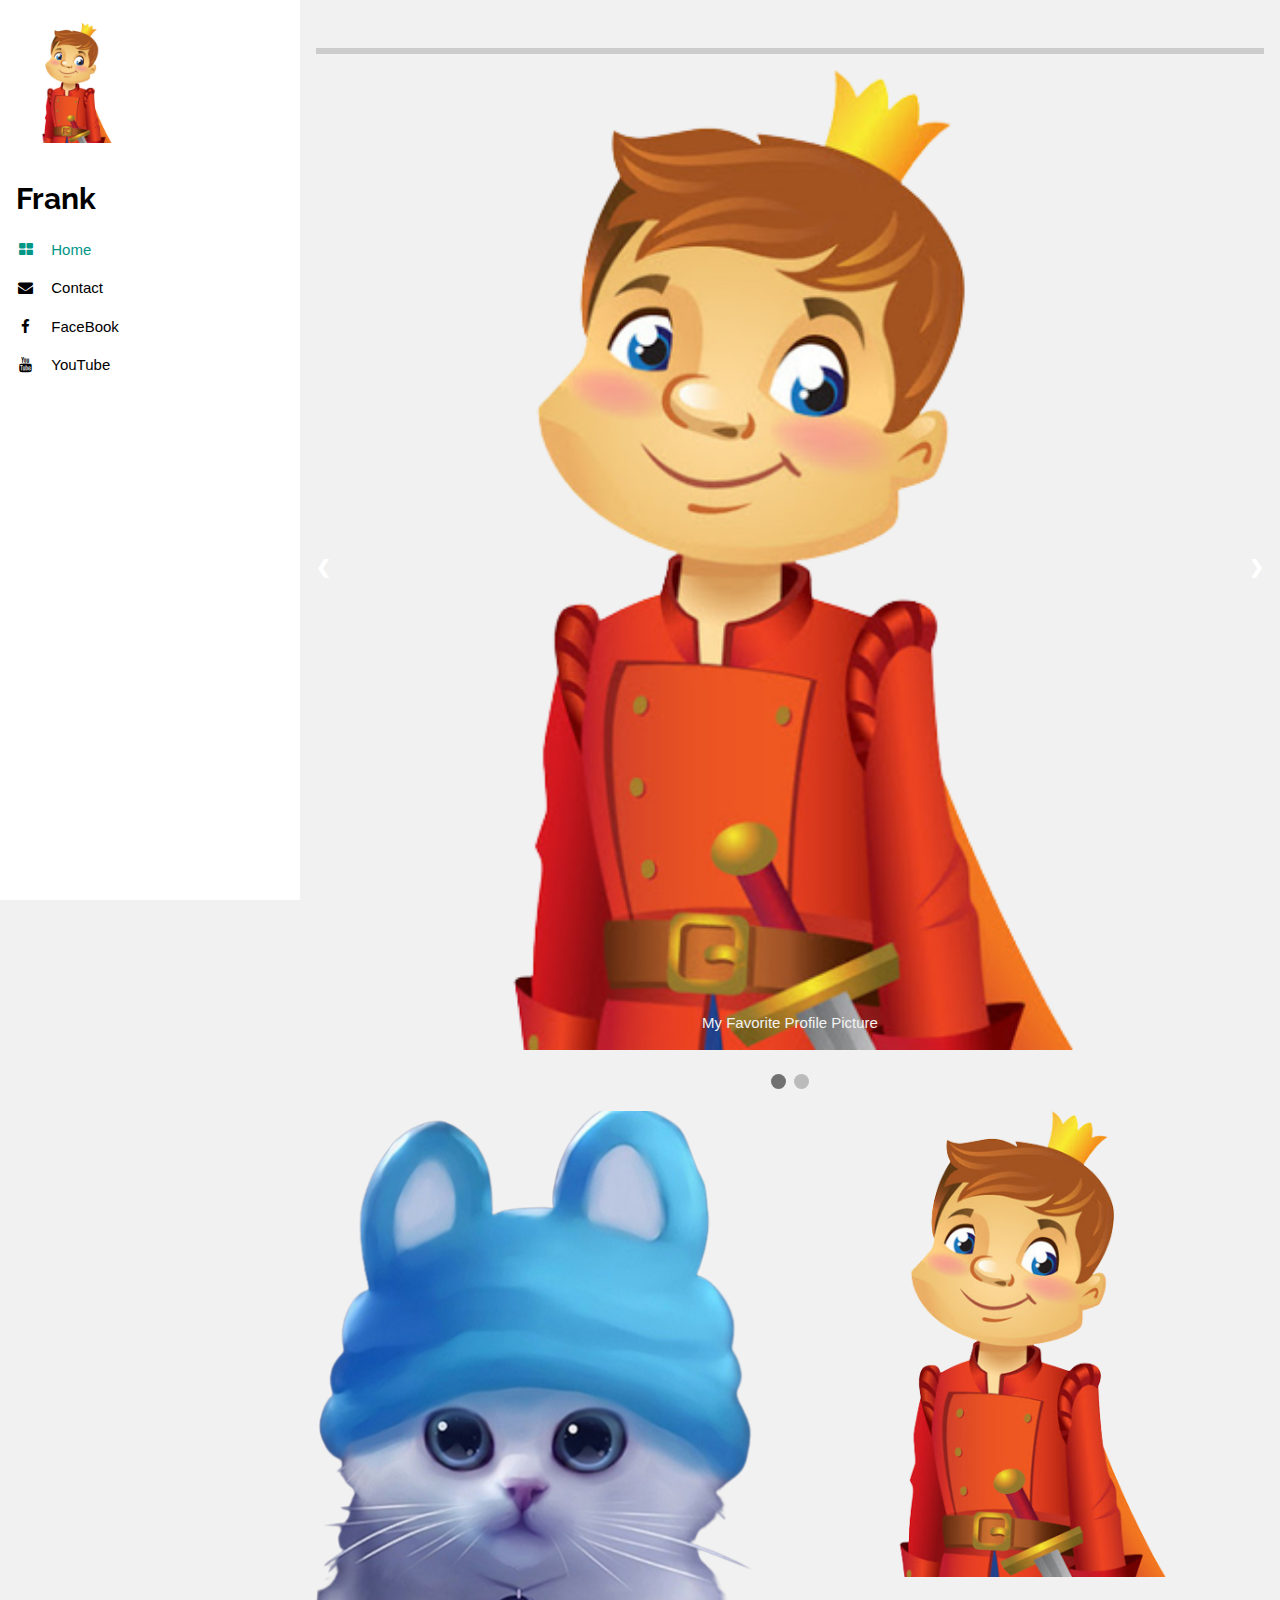
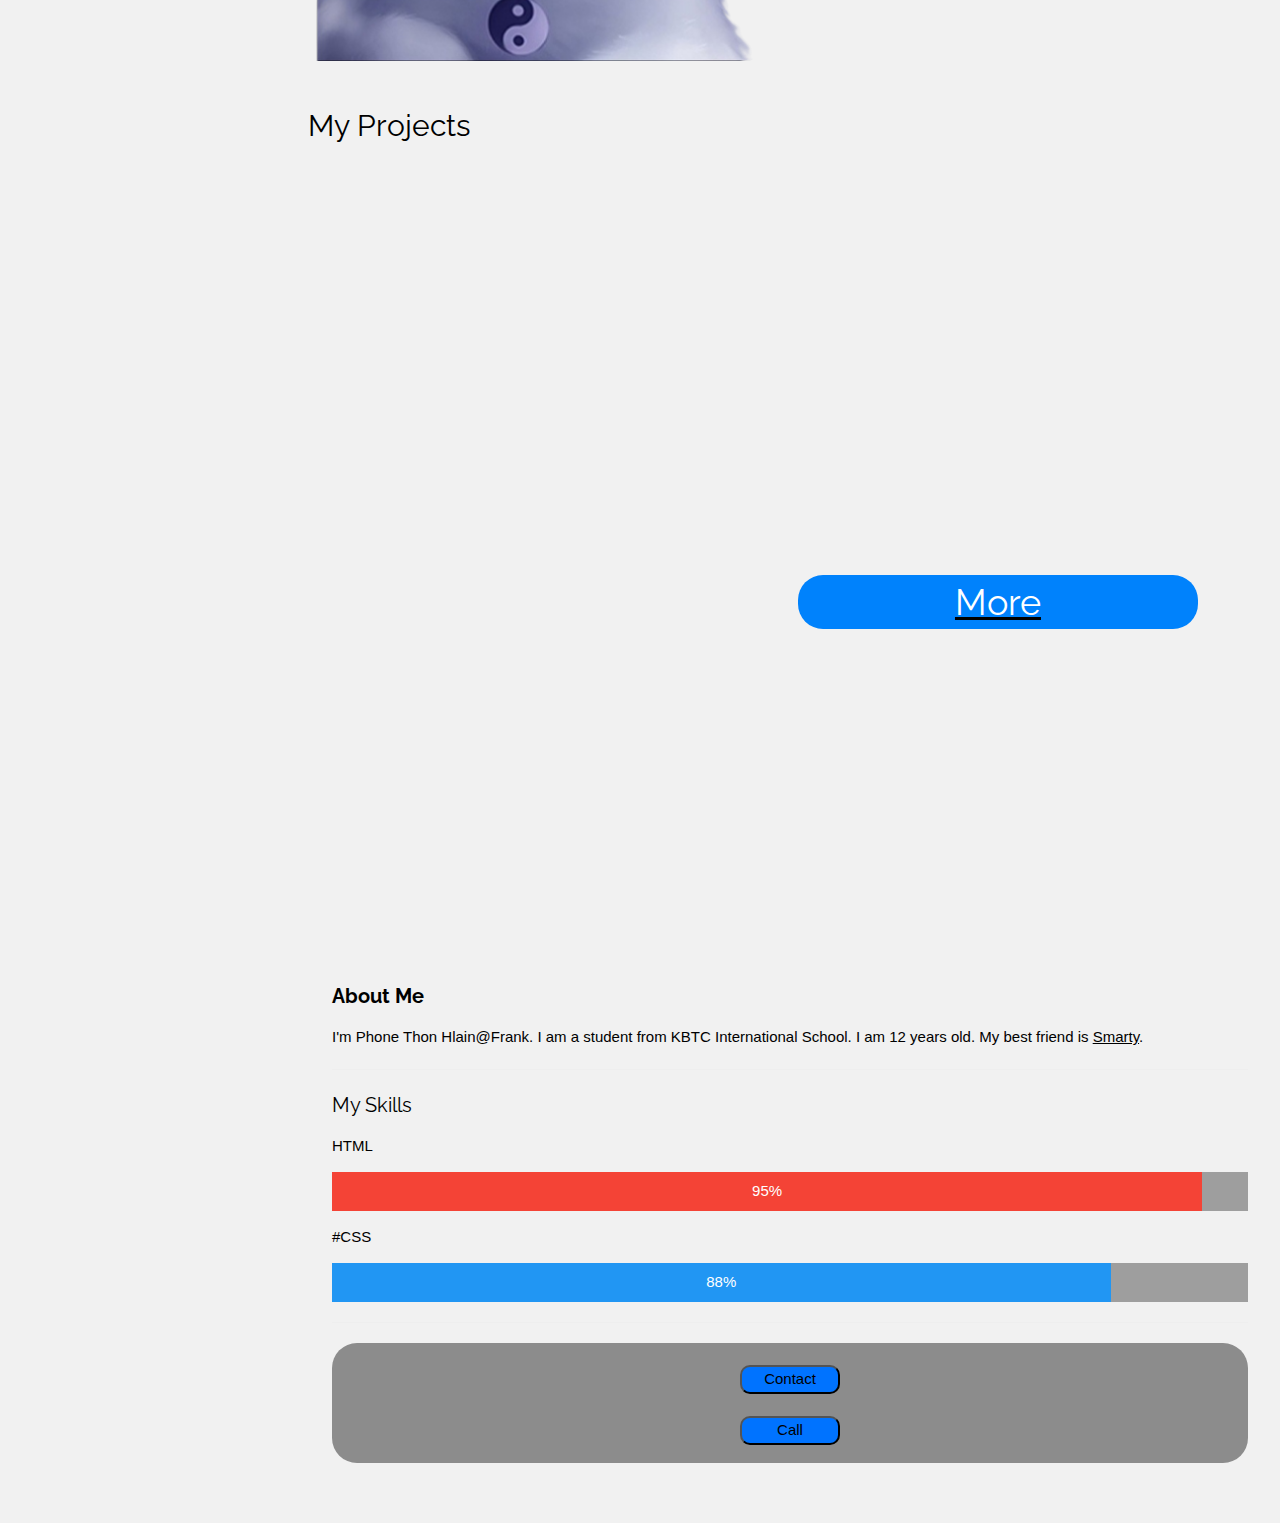
<file: index.html>
<!DOCTYPE html>
<html>
<head>
<title>About Frank</title>
<meta charset="UTF-8">
<meta name="viewport" content="width=device-width, initial-scale=1">
<link rel="stylesheet" href="https://www.w3schools.com/w3css/4/w3.css">
<link rel="stylesheet" href="https://fonts.googleapis.com/css?family=Raleway">
<link rel="stylesheet" href="https://cdnjs.cloudflare.com/ajax/libs/font-awesome/4.7.0/css/font-awesome.min.css">
<link rel="stylesheet" href="style.css">
<style>
body,h1,h2,h3,h4,h5,h6 {font-family: "Raleway", sans-serif}
</style>
</head>
<body class="w3-light-grey w3-content" style="max-width:1600px">


<!-- Sidebar/menu -->
<nav class="w3-sidebar w3-collapse w3-white w3-animate-left" style="z-index:3;width:300px;" id="mySidebar"><br>
  <div class="w3-container">
    <a href="#" onclick="w3_close()" class="w3-hide-large w3-right w3-jumbo w3-padding w3-hover-grey" title="close menu">
      <i class="fa fa-remove"></i>
    </a>
    <img src="pp2.jpg" style="width:45%;" class="w3-round"><br><br>
    <h2><b>Frank</b></h2>
   
  </div>
  <div class="w3-bar-block">
    <a href="#portfolio" onclick="w3_close()" class="w3-bar-item w3-button w3-padding w3-text-teal"><i class="fa fa-th-large fa-fw w3-margin-right"></i>Home</i></a> 
    <a href="mailto:phonethonhlain22@gmail.com" onclick="w3_close()" class="w3-bar-item w3-button w3-padding"><i class="fa fa-envelope fa-fw w3-margin-right"></i>Contact</a>
    <a href="https://www.facebook.com/profile.php?id=100074084199546" onclick="w3_close()" class="w3-bar-item w3-button w3-padding"><i class="fa fa-facebook fa-fw w3-margin-right"></i>FaceBook</a>
    <a href="https://www.youtube.com/channel/UCgYN6HlXx9xZSu-NS1Hpo5g" onclick="w3_close()" class="w3-bar-item w3-button w3-padding"><i class="fa fa-youtube fa-fw w3-margin-right"></i>YouTube</a>
  
</nav>

<!-- Overlay effect when opening sidebar on small screens -->
<div class="w3-overlay w3-hide-large w3-animate-opacity" onclick="w3_close()" style="cursor:pointer" title="close side menu" id="myOverlay"></div>

<!-- !PAGE CONTENT! -->
<div class="w3-main" style="margin-left:300px">

  <!-- Header -->
  <header id="portfolio">
    <a href="#"><img src="pp2.jpg" style="width:65px;" class="w3-circle w3-right w3-margin w3-hide-large w3-hover-opacity"></a>
    <span class="w3-button w3-hide-large w3-xxlarge w3-hover-text-grey" onclick="w3_open()"><i class="fa fa-bars"></i></span>
    <div class="w3-container">
    <h1><b></b></h1>
    <div class="w3-section w3-bottombar w3-padding-16">
      
    </div>
  </header>

  <meta name="viewport" content="width=device-width, initial-scale=1">
<style>
* {box-sizing: border-box}
body {font-family: Verdana, sans-serif; margin:0}
.mySlides {display: none}
img {vertical-align: middle;}

/* Slideshow container */
.slideshow-container {
  max-width: 1000px;
  position: relative;
  margin: auto;
}

/* Next & previous buttons */
.prev, .next {
  cursor: pointer;
  position: absolute;
  top: 50%;
  width: auto;
  padding: 16px;
  margin-top: -22px;
  color: white;
  font-weight: bold;
  font-size: 18px;
  transition: 0.6s ease;
  border-radius: 0 3px 3px 0;
  user-select: none;
}

/* Position the "next button" to the right */
.next {
  right: 0;
  border-radius: 3px 0 0 3px;
}

/* On hover, add a black background color with a little bit see-through */
.prev:hover, .next:hover {
  background-color: rgba(0,0,0,0.8);
}

/* Caption text */
.text {
  color: #f2f2f2;
  font-size: 15px;
  padding: 8px 12px;
  position: absolute;
  bottom: 8px;
  width: 100%;
  text-align: center;
}

/* Number text (1/3 etc) */
.numbertext {
  color: #f2f2f2;
  font-size: 12px;
  padding: 8px 12px;
  position: absolute;
  top: 0;
}

/* The dots/bullets/indicators */
.dot {
  cursor: pointer;
  height: 15px;
  width: 15px;
  margin: 0 2px;
  background-color: #bbb;
  border-radius: 50%;
  display: inline-block;
  transition: background-color 0.6s ease;
}

.active, .dot:hover {
  background-color: #717171;
}

/* Fading animation */
.fade {
  animation-name: fade;
  animation-duration: 1.5s;
}

@keyframes fade {
  from {opacity: .4} 
  to {opacity: 1}
}

/* On smaller screens, decrease text size */
@media only screen and (max-width: 300px) {
  .prev, .next,.text {font-size: 11px}
}
</style>
</head>
<body>

<div class="slideshow-container">

<div class="mySlides fade">
  <div class="numbertext">1 / 2</div>
  <img src="p2.png" style="width:100%">
  <div class="text">My Favorite Profile Picture</div>
</div>

<div class="mySlides fade">
  <div class="numbertext">2 / 2</div>
  <img src="Profile Picture.png" style="width:100%">
  <div class="text">My Favorite Cat Picture</div>
</div>



<a class="prev" onclick="plusSlides(-1)">❮</a>
<a class="next" onclick="plusSlides(1)">❯</a>

</div>
<br>

<div style="text-align:center">
  <span class="dot" onclick="currentSlide(1)"></span> 
  <span class="dot" onclick="currentSlide(2)"></span> 

</div>

<script>
let slideIndex = 1;
showSlides(slideIndex);

function plusSlides(n) {
  showSlides(slideIndex += n);
}

function currentSlide(n) {
  showSlides(slideIndex = n);
}

function showSlides(n) {
  let i;
  let slides = document.getElementsByClassName("mySlides");
  let dots = document.getElementsByClassName("dot");
  if (n > slides.length) {slideIndex = 1}    
  if (n < 1) {slideIndex = slides.length}
  for (i = 0; i < slides.length; i++) {
    slides[i].style.display = "none";  
  }
  for (i = 0; i < dots.length; i++) {
    dots[i].className = dots[i].className.replace(" active", "");
  }
  slides[slideIndex-1].style.display = "block";  
  dots[slideIndex-1].className += " active";
}
</script>
  
 
  <!-- Images of Me -->
  <div class="w3-row-padding w3-padding-16" id="about">
    <div class="w3-col m6">
      <img src="Profile Picture.png" alt="Me" style="width:100%">
    </div>
    <div class="w3-col m6">
      <img src="p2.png" alt="Me" style="width:100%">
    </div>
  </div>

  <div class="w3-row-padding w3-padding-16" id="about">
   <h2>My Projects</h2>
    <div class="w3-col m6">
      <iframe src="https://scratch.mit.edu/projects/693088368/embed" allowtransparency="true" width="350" height="400" frameborder="0" scrolling="no" allowfullscreen></iframe>
  </div>
  <div class="w3-col m6">
  <iframe src="https://scratch.mit.edu/projects/686954658/embed" allowtransparency="true" width="350" height="400" frameborder="0" scrolling="no" allowfullscreen></iframe>
  </div>
  <div class="w3-col m6">
  <iframe src="https://scratch.mit.edu/projects/654698960/embed" allowtransparency="true" width="350" height="400" frameborder="0" scrolling="no" allowfullscreen></iframe>
  </div>
  <div class="w3-col m6">
 <a href="project.html">   <h1>More</h1></a>
  </div>

  <div class="w3-container w3-padding-large" style="margin-bottom:32px">
    <h4><b>About Me</b></h4>
    <p>I'm Phone Thon Hlain@Frank. I am a student from KBTC International School. I am 12 years old. My best friend is <a href="https://linktr.ee/pikaeevee">Smarty</a>.</p>
    <hr>
    
    <h4>My Skills</h4>
    <!-- Progress bars / Skills -->
    <p>HTML</p>
    <div class="w3-grey">
      <div class="w3-container w3-red w3-padding w3-center" style="width:95%">95%</div>
    </div>
    <p>#CSS</p>
    <div class="w3-grey">
      <div class="w3-container w3-blue w3-padding w3-center" style="width:85%">88%</div>
    </div>
  

    <hr>
    
      
     
      
      
  
<div id="contact">

  <br>
  <div id="cbu">
    <a href="mailto:phonethnhlain22@gmail.com">
<button>Contact</button>
    </a>
    <br><br>
    <a href="callto:09787456985">
      <button>Call</button>
    </a>
  </div>
</div>
   


    

<!-- End page content -->
</div>

<script>
// Script to open and close sidebar
function w3_open() {
    document.getElementById("mySidebar").style.display = "block";
    document.getElementById("myOverlay").style.display = "block";
}
 
function w3_close() {
    document.getElementById("mySidebar").style.display = "none";
    document.getElementById("myOverlay").style.display = "none";
}
</script>

</body>
</html>
</file>
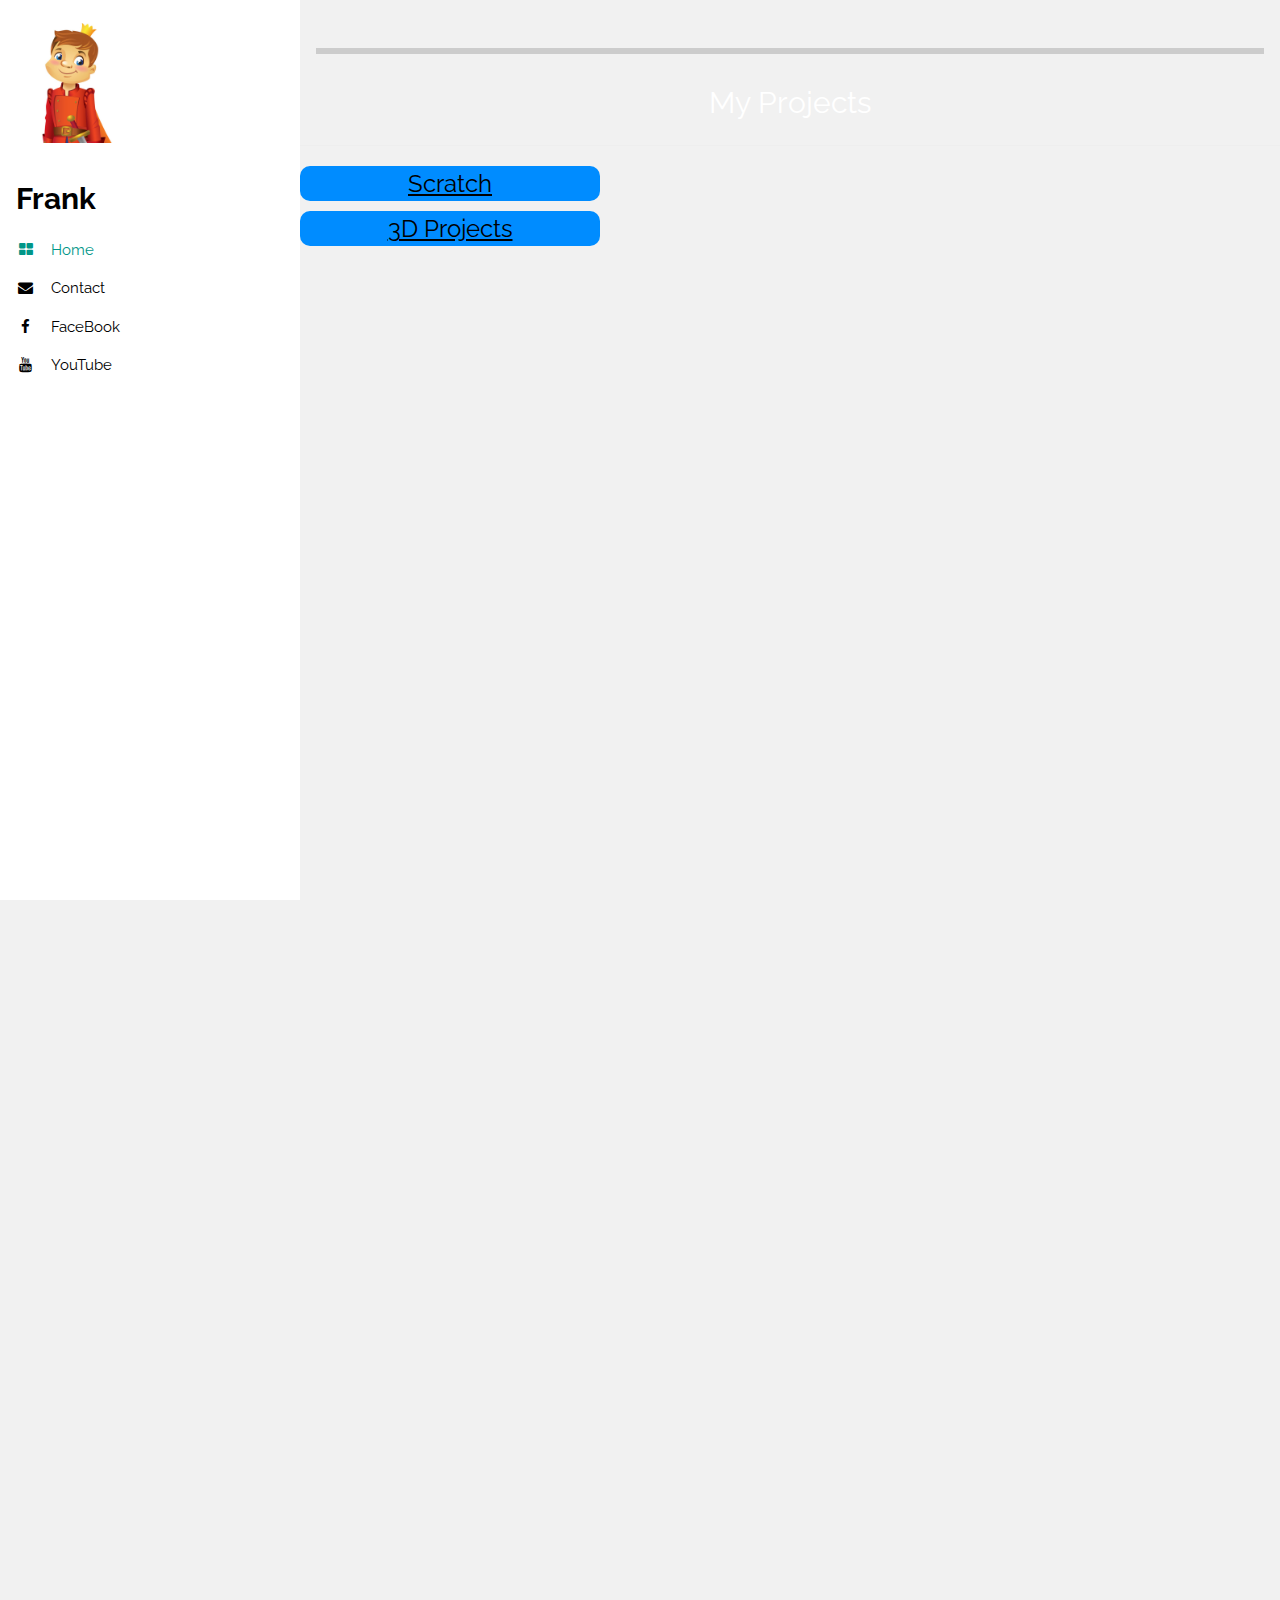
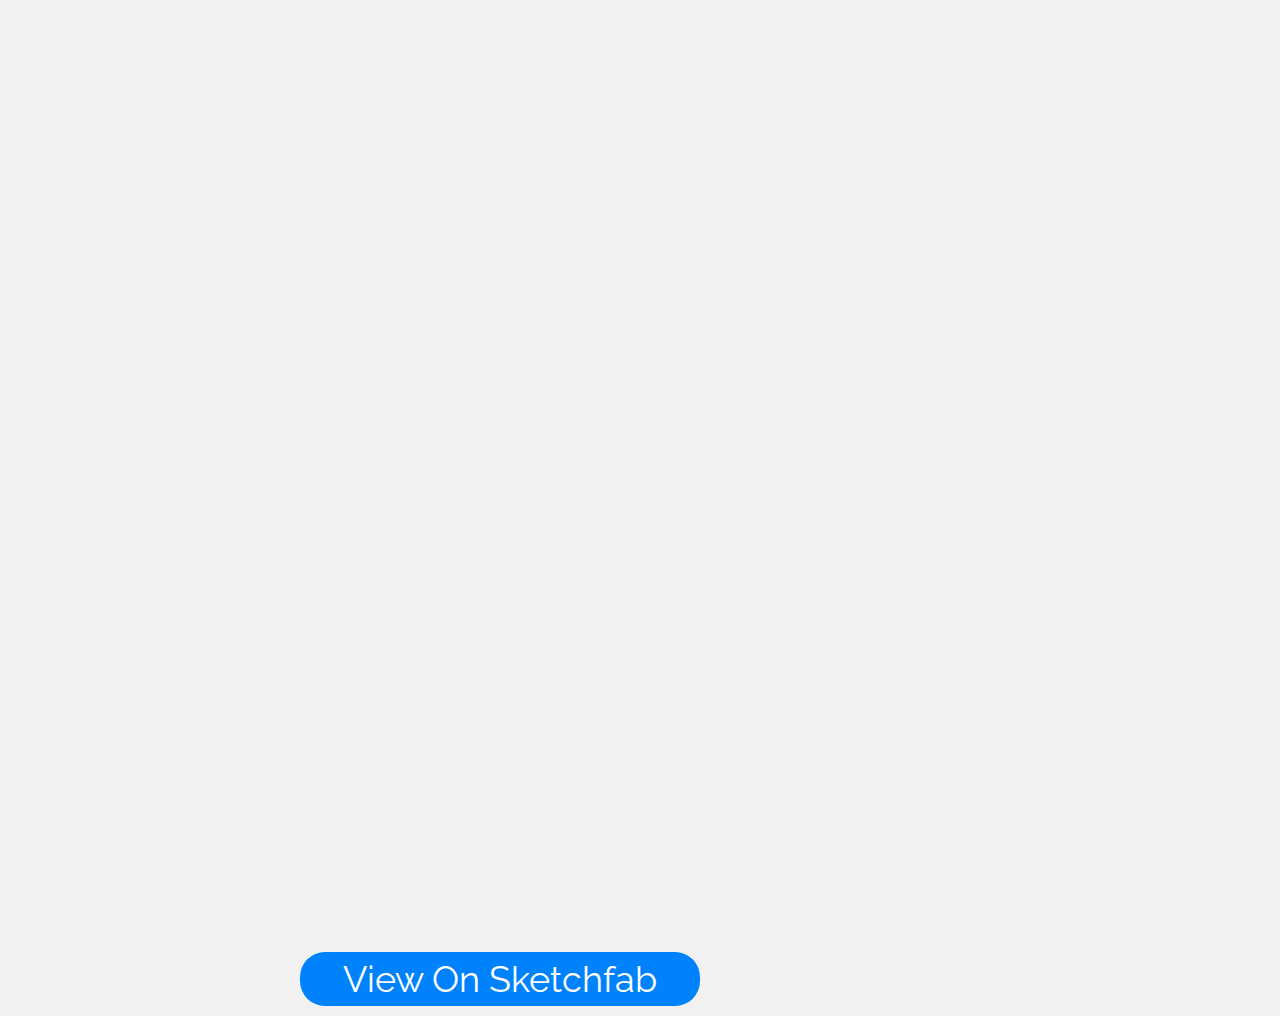
<file: 3D.html>
<!DOCTYPE html>
<html>
<head>
<title>About Frank</title>
<meta charset="UTF-8">
<meta name="viewport" content="width=device-width, initial-scale=1">
<link rel="stylesheet" href="https://www.w3schools.com/w3css/4/w3.css">
<link rel="stylesheet" href="https://fonts.googleapis.com/css?family=Raleway">
<link rel="stylesheet" href="https://cdnjs.cloudflare.com/ajax/libs/font-awesome/4.7.0/css/font-awesome.min.css">
<link rel="stylesheet" href="style.css">
<style>
body,h1,h2,h3,h4,h5,h6 {font-family: "Raleway", sans-serif}
</style>
</head>
<body class="w3-light-grey w3-content" style="max-width:1600px">


<!-- Sidebar/menu -->
<nav class="w3-sidebar w3-collapse w3-white w3-animate-left" style="z-index:3;width:300px;" id="mySidebar"><br>
  <div class="w3-container">
    <a href="#" onclick="w3_close()" class="w3-hide-large w3-right w3-jumbo w3-padding w3-hover-grey" title="close menu">
      <i class="fa fa-remove"></i>
    </a>
    <img src="pp2.jpg" style="width:45%;" class="w3-round"><br><br>
    <h2><b>Frank</b></h2>
   
  </div>
  <div class="w3-bar-block">
    <a href="#portfolio" onclick="w3_close()" class="w3-bar-item w3-button w3-padding w3-text-teal"><i class="fa fa-th-large fa-fw w3-margin-right"></i>Home</i></a> 
    <a href="mailto:phonethonhlain22@gmail.com" onclick="w3_close()" class="w3-bar-item w3-button w3-padding"><i class="fa fa-envelope fa-fw w3-margin-right"></i>Contact</a>
    <a href="https://www.facebook.com/profile.php?id=100074084199546" onclick="w3_close()" class="w3-bar-item w3-button w3-padding"><i class="fa fa-facebook fa-fw w3-margin-right"></i>FaceBook</a>
    <a href="https://www.youtube.com/channel/UCgYN6HlXx9xZSu-NS1Hpo5g" onclick="w3_close()" class="w3-bar-item w3-button w3-padding"><i class="fa fa-youtube fa-fw w3-margin-right"></i>YouTube</a>
  
</nav>

<!-- Overlay effect when opening sidebar on small screens -->
<div class="w3-overlay w3-hide-large w3-animate-opacity" onclick="w3_close()" style="cursor:pointer" title="close side menu" id="myOverlay"></div>

<!-- !PAGE CONTENT! -->
<div class="w3-main" style="margin-left:300px">

  <!-- Header -->
  <header id="portfolio">
    <a href="#"><img src="pp2.jpg" style="width:65px;" class="w3-circle w3-right w3-margin w3-hide-large w3-hover-opacity"></a>
    <span class="w3-button w3-hide-large w3-xxlarge w3-hover-text-grey" onclick="w3_open()"><i class="fa fa-bars"></i></span>
    <div class="w3-container">
    <h1><b></b></h1>
    <div class="w3-section w3-bottombar w3-padding-16">
      
    </div>
  </header>


  <div id="h123">
    <h2> My Projects</h2>
   </div><hr>
   <div id="bp">

    <a href="project.html">
    <div id="sb">
<h3>Scratch</h3>
    </div>
    </a>
<a href="3D.html">
    <div id="sb">
        <h3>3D Projects</h3>
            </div></a>
  
  </div>
   <br><br>

   <div class="sketchfab-embed-wrapper"> <iframe title="Tablet" frameborder="0" allowfullscreen mozallowfullscreen="true" webkitallowfullscreen="true" allow="autoplay; fullscreen; xr-spatial-tracking" xr-spatial-tracking execution-while-out-of-viewport execution-while-not-rendered web-share width="99%" height="500" src="https://sketchfab.com/models/5605937a2cde4ca39966618949e438d5/embed?ui_theme=dark"> </iframe> </div>

<br>
<br>
   <div class="sketchfab-embed-wrapper"> <iframe title="Gun" frameborder="0" allowfullscreen mozallowfullscreen="true" webkitallowfullscreen="true" allow="autoplay; fullscreen; xr-spatial-tracking" xr-spatial-tracking execution-while-out-of-viewport execution-while-not-rendered web-share width="99%" height="500" src="https://sketchfab.com/models/2045f22b6e99438c95e1e870a54157fb/embed?ui_theme=dark"> </iframe> </div>
<br><br>
<div class="sketchfab-embed-wrapper"> <iframe title="ATR 72 FedEx" frameborder="0" allowfullscreen mozallowfullscreen="true" webkitallowfullscreen="true" allow="autoplay; fullscreen; xr-spatial-tracking" xr-spatial-tracking execution-while-out-of-viewport execution-while-not-rendered web-share width="99%" height="500" src="https://sketchfab.com/models/537d021945f84935b24010e2bde76982/embed?ui_theme=dark"> </iframe> </div>

<br><br>
<div class="sketchfab-embed-wrapper"> <iframe title="A320" frameborder="0" allowfullscreen mozallowfullscreen="true" webkitallowfullscreen="true" allow="autoplay; fullscreen; xr-spatial-tracking" xr-spatial-tracking execution-while-out-of-viewport execution-while-not-rendered web-share width="99%" height="500" src="https://sketchfab.com/models/5f0d3274f6ac42388eb857c454757f23/embed?ui_theme=dark"> </iframe> </div>
<br><br>

<a href="https://sketchfab.com/phonethonhlain22">
<div class="w3-col m6">
    <br><br>
    <h1>View On Sketchfab</h1>
</div>

</a>
</file>
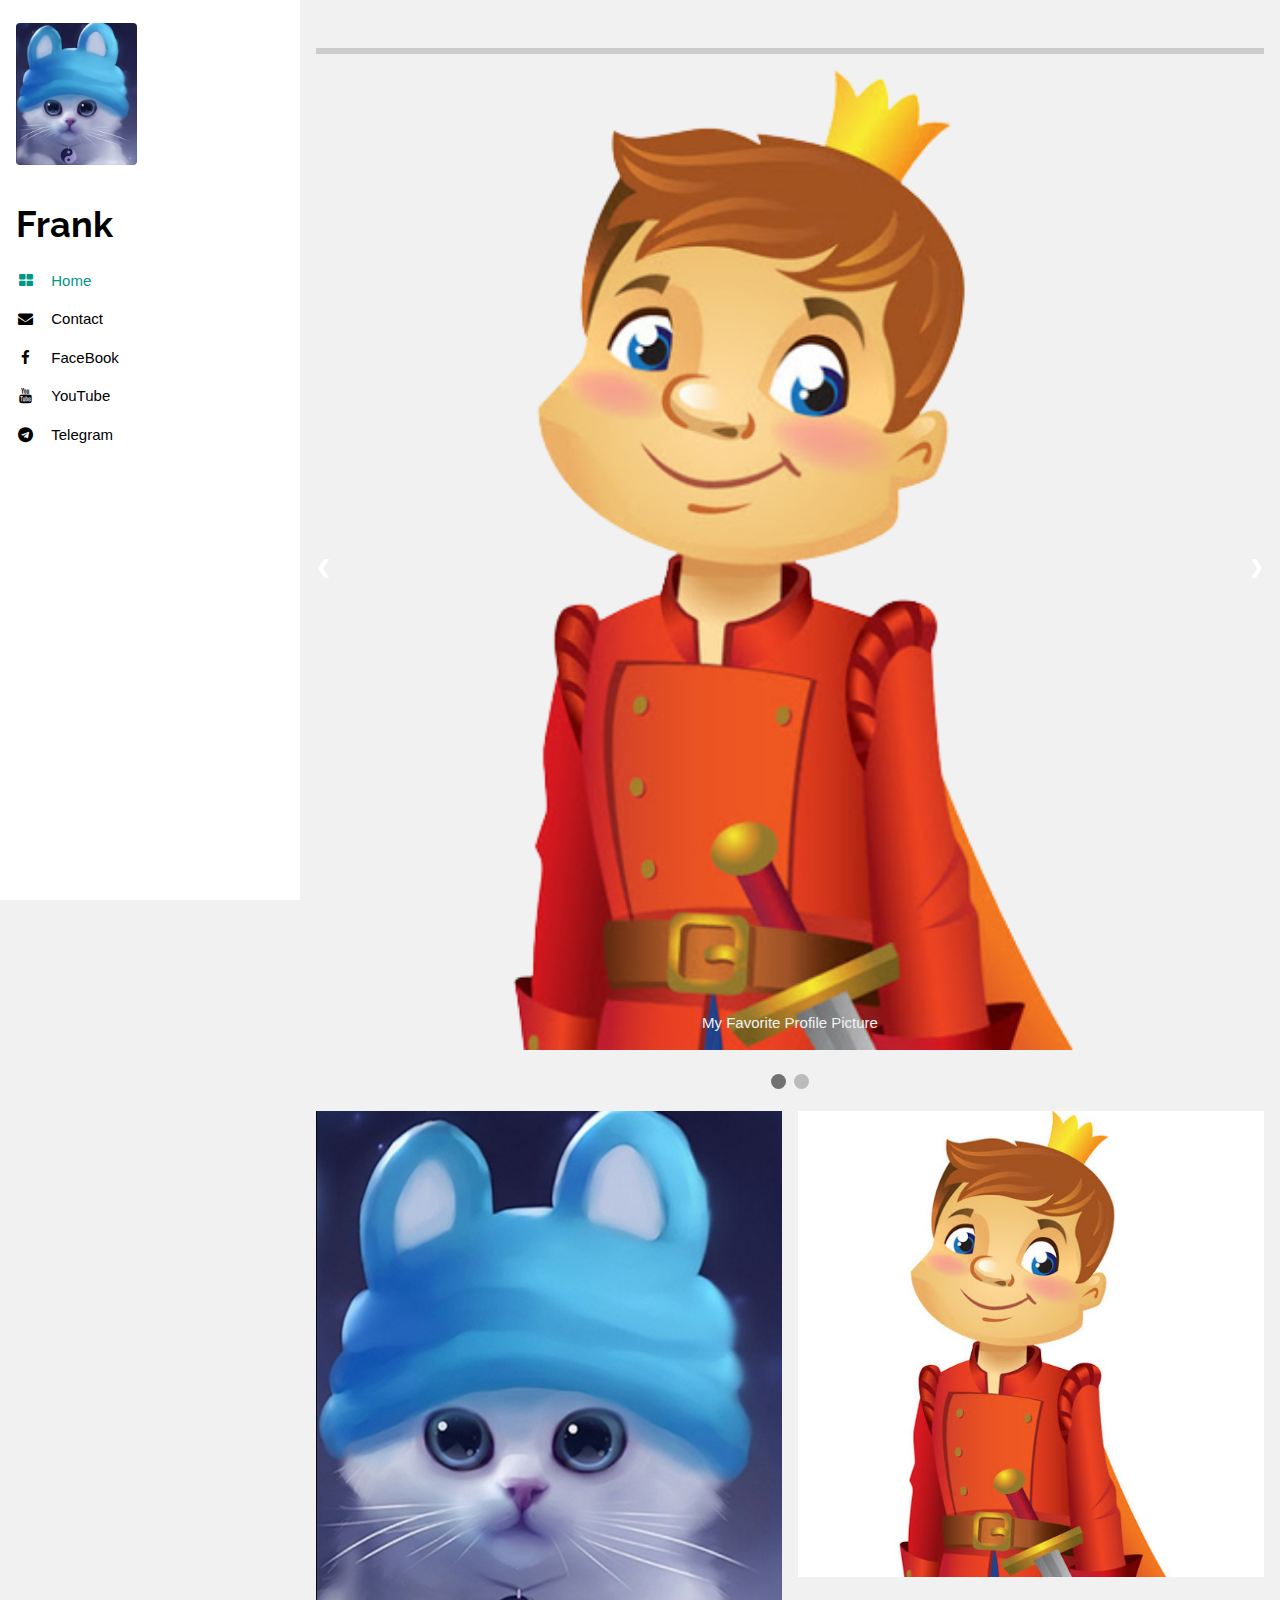
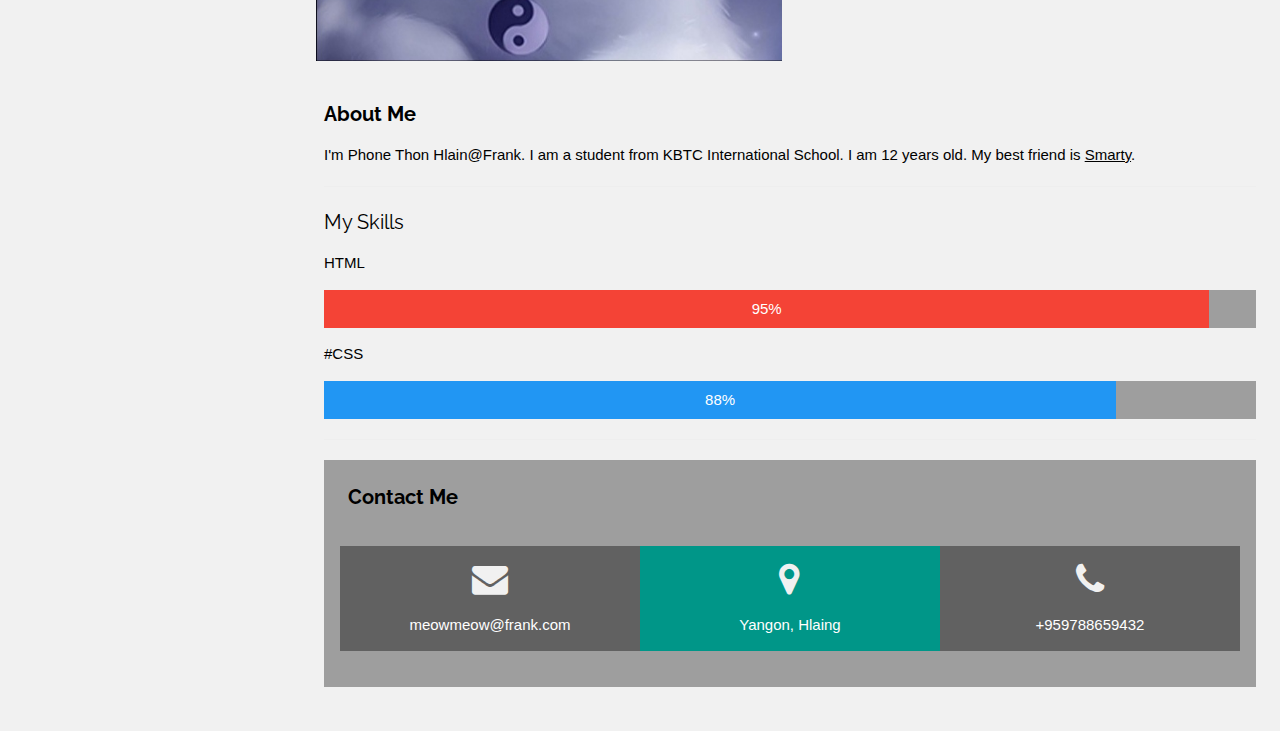
<file: indexdark.html>
<!DOCTYPE html>
<html>
<head>
<title>About Frank</title>
<meta charset="UTF-8">
<meta name="viewport" content="width=device-width, initial-scale=1">
<link rel="stylesheet" href="https://www.w3schools.com/w3css/4/w3.css">
<link rel="stylesheet" href="https://fonts.googleapis.com/css?family=Raleway">
<link rel="stylesheet" href="https://cdnjs.cloudflare.com/ajax/libs/font-awesome/4.7.0/css/font-awesome.min.css">
<style>
body,h1,h2,h3,h4,h5,h6 {font-family: "Raleway", sans-serif}
</style>
</head>
<body class="w3-light-grey w3-content" style="max-width:1600px">

<body style="background-color: black;"></body>

<!-- Sidebar/menu -->
<nav class="w3-sidebar w3-collapse w3-white w3-animate-left" style="z-index:3;width:300px;" id="mySidebar"><br>
  <div class="w3-container">
    <a href="#" onclick="w3_close()" class="w3-hide-large w3-right w3-jumbo w3-padding w3-hover-grey" title="close menu">
      <i class="fa fa-remove"></i>
    </a>
    <img src="Profile Picture.jpg" style="width:45%;" class="w3-round"><br><br>
    <h1><b>Frank</b></h1>
   
  </div>
  <div class="w3-bar-block">
    <a href="#portfolio" onclick="w3_close()" class="w3-bar-item w3-button w3-padding w3-text-teal"><i class="fa fa-th-large fa-fw w3-margin-right"></i>Home</i></a> 
    <a href="#contact" onclick="w3_close()" class="w3-bar-item w3-button w3-padding"><i class="fa fa-envelope fa-fw w3-margin-right"></i>Contact</a>
    <a href="#contact" onclick="w3_close()" class="w3-bar-item w3-button w3-padding"><i class="fa fa-facebook fa-fw w3-margin-right"></i>FaceBook</a>
    <a href="#contact" onclick="w3_close()" class="w3-bar-item w3-button w3-padding"><i class="fa fa-youtube fa-fw w3-margin-right"></i>YouTube</a>
    <a href="#contact" onclick="w3_close()" class="w3-bar-item w3-button w3-padding"><i class="fa fa-telegram fa-fw w3-margin-right"></i>Telegram</a>
  </div>
  

  
</nav>

<!-- Overlay effect when opening sidebar on small screens -->
<div class="w3-overlay w3-hide-large w3-animate-opacity" onclick="w3_close()" style="cursor:pointer" title="close side menu" id="myOverlay"></div>

<!-- !PAGE CONTENT! -->
<div class="w3-main" style="margin-left:300px">

  <!-- Header -->
  <header id="portfolio">
    <a href="#"><img src="Profile Picture.jpg" style="width:65px;" class="w3-circle w3-right w3-margin w3-hide-large w3-hover-opacity"></a>
    <span class="w3-button w3-hide-large w3-xxlarge w3-hover-text-grey" onclick="w3_open()"><i class="fa fa-bars"></i></span>
    <div class="w3-container">
    <h1><b></b></h1>
    <div class="w3-section w3-bottombar w3-padding-16">
      
    </div>
  </header>

  <meta name="viewport" content="width=device-width, initial-scale=1">
<style>
* {box-sizing: border-box}
body {font-family: Verdana, sans-serif; margin:0}
.mySlides {display: none}
img {vertical-align: middle;}

/* Slideshow container */
.slideshow-container {
  max-width: 1000px;
  position: relative;
  margin: auto;
}

/* Next & previous buttons */
.prev, .next {
  cursor: pointer;
  position: absolute;
  top: 50%;
  width: auto;
  padding: 16px;
  margin-top: -22px;
  color: white;
  font-weight: bold;
  font-size: 18px;
  transition: 0.6s ease;
  border-radius: 0 3px 3px 0;
  user-select: none;
}

/* Position the "next button" to the right */
.next {
  right: 0;
  border-radius: 3px 0 0 3px;
}

/* On hover, add a black background color with a little bit see-through */
.prev:hover, .next:hover {
  background-color: rgba(0,0,0,0.8);
}

/* Caption text */
.text {
  color: #f2f2f2;
  font-size: 15px;
  padding: 8px 12px;
  position: absolute;
  bottom: 8px;
  width: 100%;
  text-align: center;
}

/* Number text (1/3 etc) */
.numbertext {
  color: #f2f2f2;
  font-size: 12px;
  padding: 8px 12px;
  position: absolute;
  top: 0;
}

/* The dots/bullets/indicators */
.dot {
  cursor: pointer;
  height: 15px;
  width: 15px;
  margin: 0 2px;
  background-color: #bbb;
  border-radius: 50%;
  display: inline-block;
  transition: background-color 0.6s ease;
}

.active, .dot:hover {
  background-color: #717171;
}

/* Fading animation */
.fade {
  animation-name: fade;
  animation-duration: 1.5s;
}

@keyframes fade {
  from {opacity: .4} 
  to {opacity: 1}
}

/* On smaller screens, decrease text size */
@media only screen and (max-width: 300px) {
  .prev, .next,.text {font-size: 11px}
}
</style>
</head>
<body>

<div class="slideshow-container">

<div class="mySlides fade">
  <div class="numbertext">1 / 3</div>
  <img src="p2.png" style="width:100%">
  <div class="text">My Favorite Profile Picture</div>
</div>

<div class="mySlides fade">
  <div class="numbertext">2 / 2</div>
  <img src="Profile Picture.jpg" style="width:100%">
  <div class="text">My Favorite Cat Picture</div>
</div>



<a class="prev" onclick="plusSlides(-1)">❮</a>
<a class="next" onclick="plusSlides(1)">❯</a>

</div>
<br>

<div style="text-align:center">
  <span class="dot" onclick="currentSlide(1)"></span> 
  <span class="dot" onclick="currentSlide(2)"></span> 

</div>

<script>
let slideIndex = 1;
showSlides(slideIndex);

function plusSlides(n) {
  showSlides(slideIndex += n);
}

function currentSlide(n) {
  showSlides(slideIndex = n);
}

function showSlides(n) {
  let i;
  let slides = document.getElementsByClassName("mySlides");
  let dots = document.getElementsByClassName("dot");
  if (n > slides.length) {slideIndex = 1}    
  if (n < 1) {slideIndex = slides.length}
  for (i = 0; i < slides.length; i++) {
    slides[i].style.display = "none";  
  }
  for (i = 0; i < dots.length; i++) {
    dots[i].className = dots[i].className.replace(" active", "");
  }
  slides[slideIndex-1].style.display = "block";  
  dots[slideIndex-1].className += " active";
}
</script>
  
 
  <!-- Images of Me -->
  <div class="w3-row-padding w3-padding-16" id="about">
    <div class="w3-col m6">
      <img src="Profile Picture.jpg" alt="Me" style="width:100%">
    </div>
    <div class="w3-col m6">
      <img src="pp2.jpg" alt="Me" style="width:100%">
    </div>
  </div>

  <div class="w3-container w3-padding-large" style="margin-bottom:32px">
    <h4><b>About Me</b></h4>
    <p>I'm Phone Thon Hlain@Frank. I am a student from KBTC International School. I am 12 years old. My best friend is <a href="https://linktr.ee/pikaeevee">Smarty</a>.</p>
    <hr>
    
    <h4>My Skills</h4>
    <!-- Progress bars / Skills -->
    <p>HTML</p>
    <div class="w3-grey">
      <div class="w3-container w3-red w3-padding w3-center" style="width:95%">95%</div>
    </div>
    <p>#CSS</p>
    <div class="w3-grey">
      <div class="w3-container w3-blue w3-padding w3-center" style="width:85%">88%</div>
    </div>
  

    <hr>
    
      
     
      
      
  
  <!-- Contact Section -->
  <div class="w3-container w3-padding-large w3-grey">
    <h4 id="contact"><b>Contact Me</b></h4>
    <div class="w3-row-padding w3-center w3-padding-24" style="margin:0 -16px">
      <div class="w3-third w3-dark-grey">
    <p><i class="fa fa-envelope w3-xxlarge w3-text-light-grey"></i></p>
        <p>meowmeow@frank.com</p>
      </div>
      <div class="w3-third w3-teal">
        <p><i class="fa fa-map-marker w3-xxlarge w3-text-light-grey"></i></p>
        <p>Yangon, Hlaing</p>
      </div>
      <div class="w3-third w3-dark-grey">
        <p><i class="fa fa-phone w3-xxlarge w3-text-light-grey"></i></p>
        <p>+959788659432</p>
      </div>
    </div>
   


    

<!-- End page content -->
</div>

<script>
// Script to open and close sidebar
function w3_open() {
    document.getElementById("mySidebar").style.display = "block";
    document.getElementById("myOverlay").style.display = "block";
}
 
function w3_close() {
    document.getElementById("mySidebar").style.display = "none";
    document.getElementById("myOverlay").style.display = "none";
}
</script>

</body>
</html>
</file>
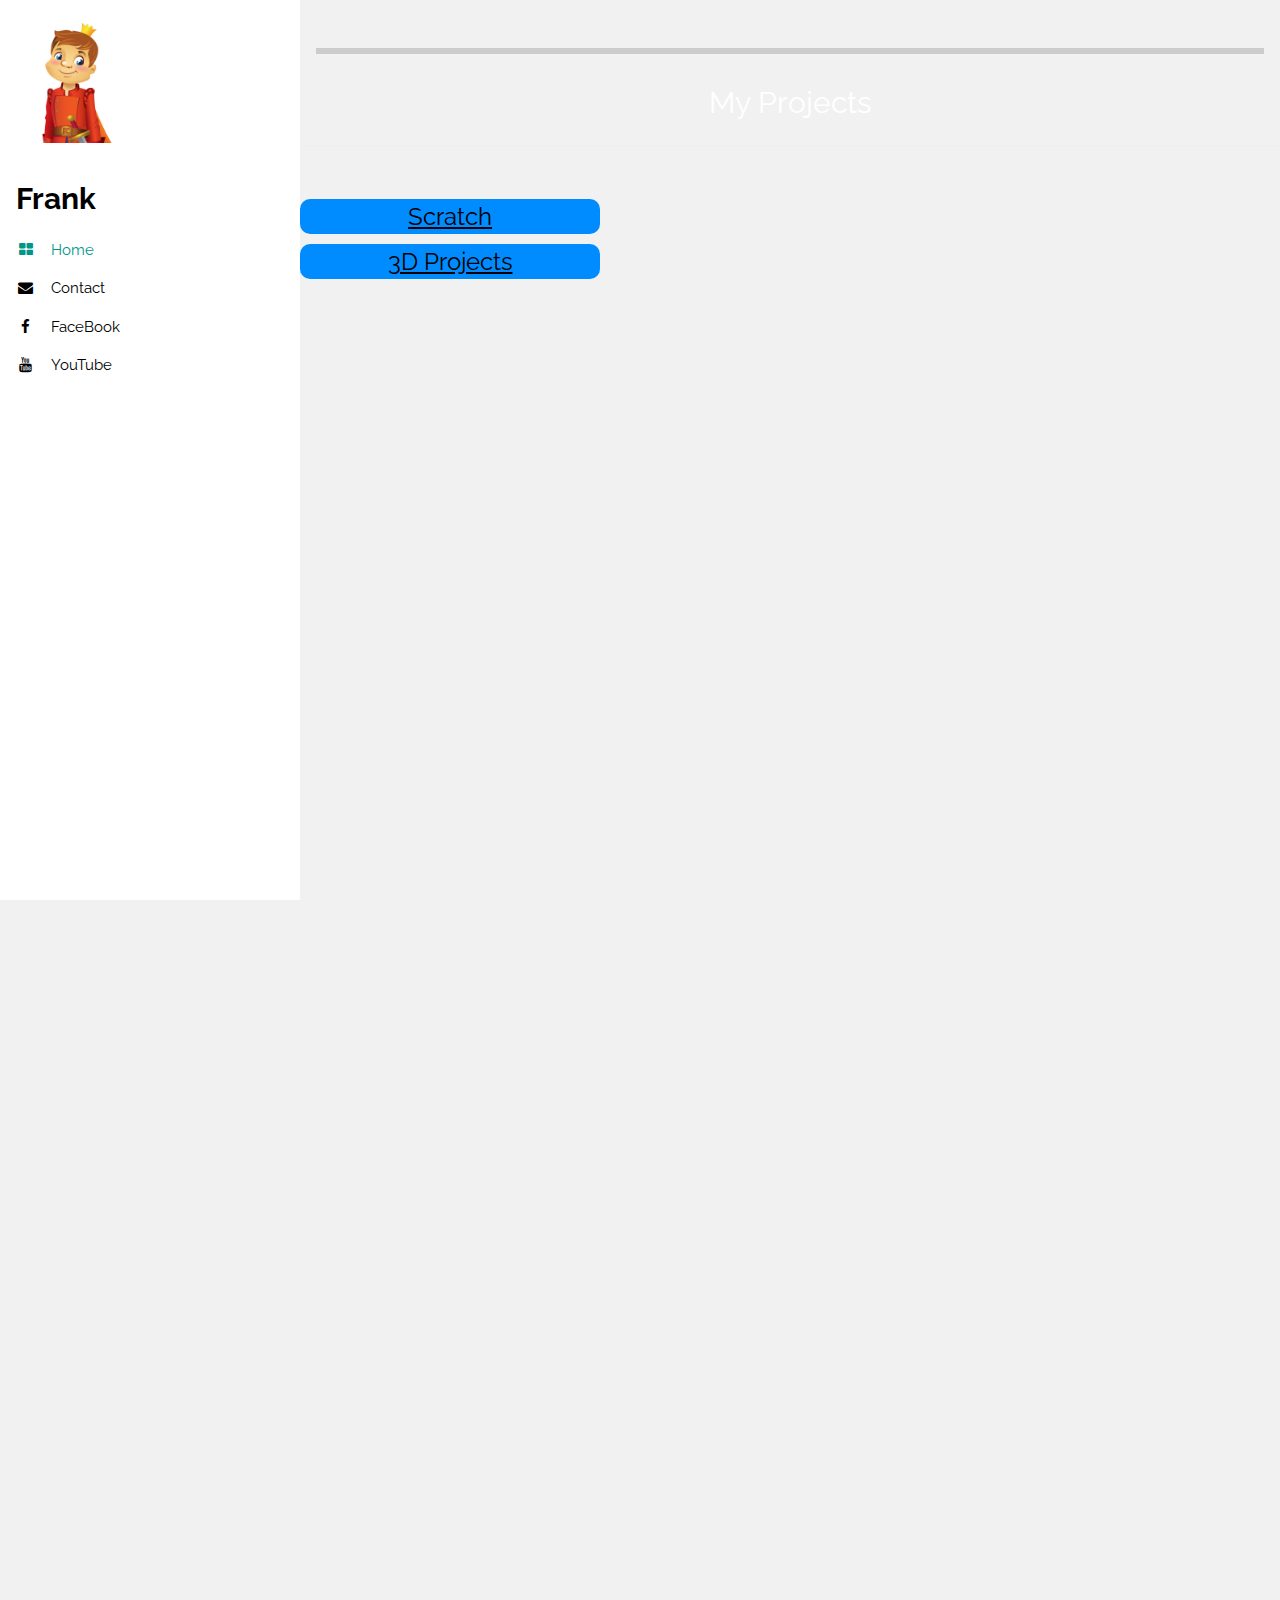
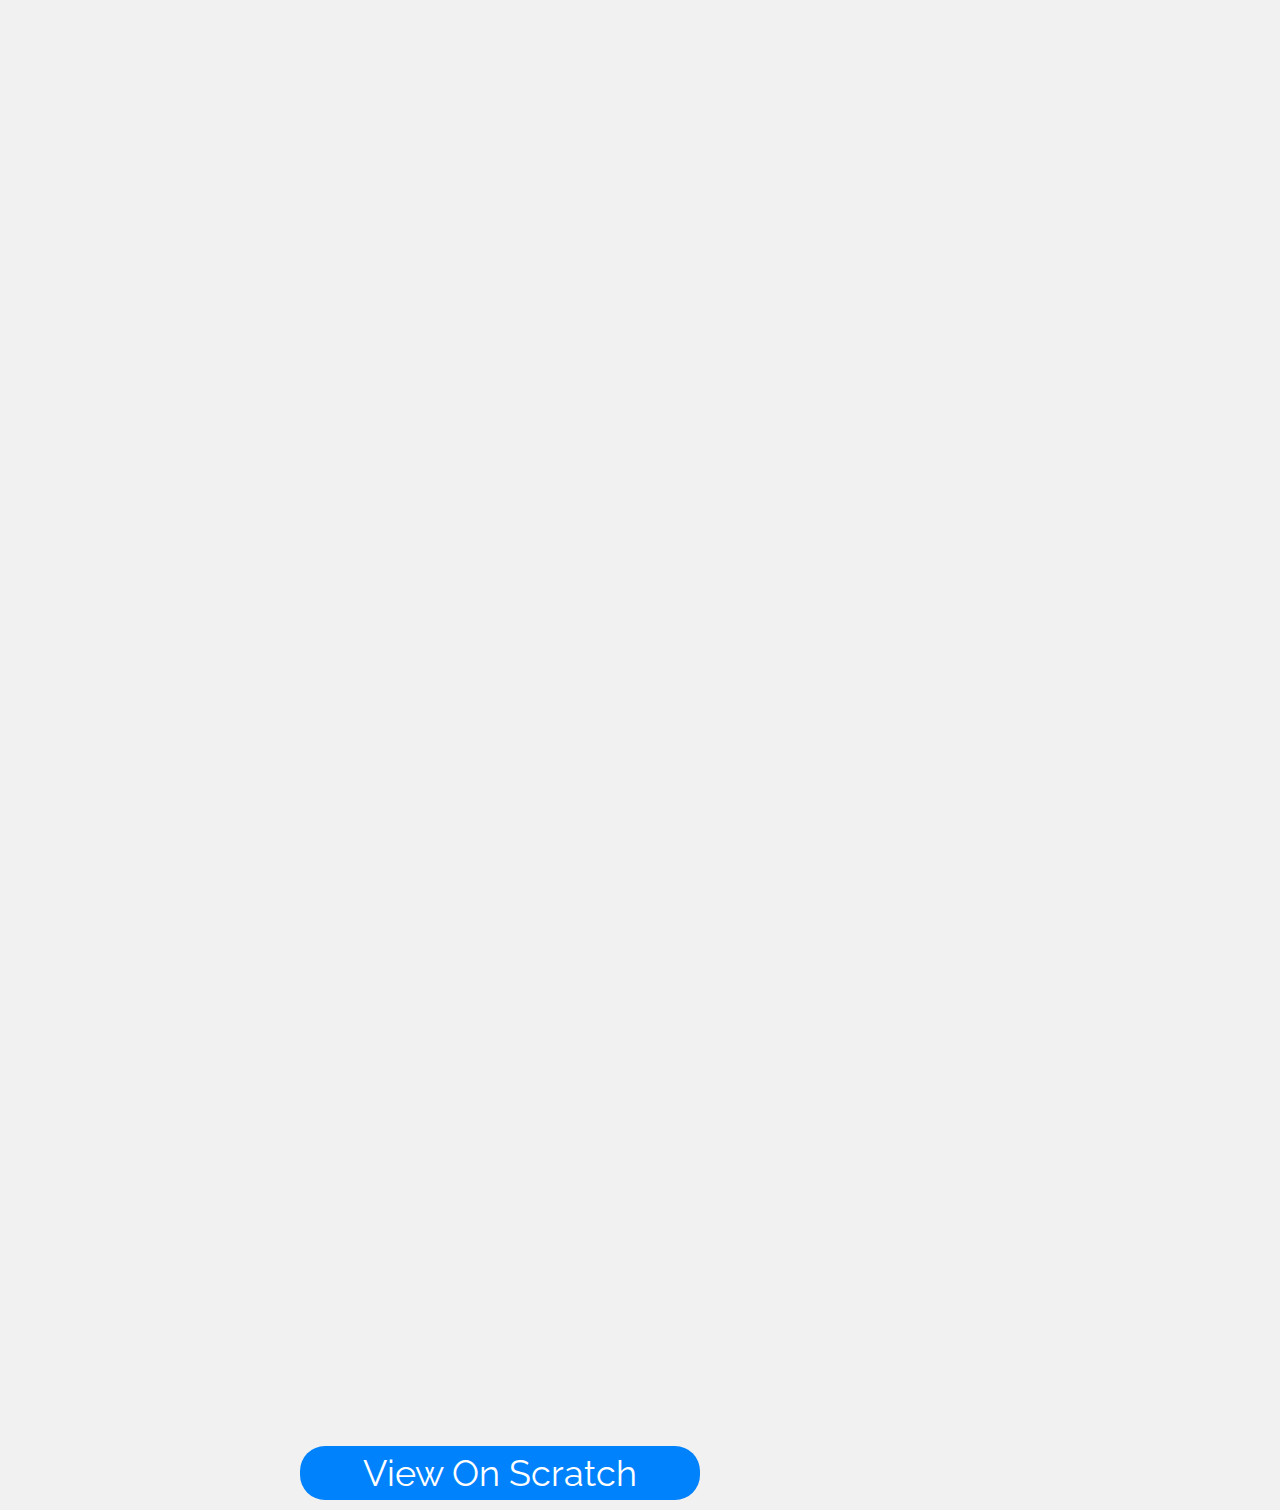
<file: project.html>
<!DOCTYPE html>
<html>
<head>
<title>About Frank</title>
<meta charset="UTF-8">
<meta name="viewport" content="width=device-width, initial-scale=1">
<link rel="stylesheet" href="https://www.w3schools.com/w3css/4/w3.css">
<link rel="stylesheet" href="https://fonts.googleapis.com/css?family=Raleway">
<link rel="stylesheet" href="https://cdnjs.cloudflare.com/ajax/libs/font-awesome/4.7.0/css/font-awesome.min.css">
<link rel="stylesheet" href="style.css">
<style>
body,h1,h2,h3,h4,h5,h6 {font-family: "Raleway", sans-serif}
</style>
</head>
<body class="w3-light-grey w3-content" style="max-width:1600px">


<!-- Sidebar/menu -->
<nav class="w3-sidebar w3-collapse w3-white w3-animate-left" style="z-index:3;width:300px;" id="mySidebar"><br>
  <div class="w3-container">
    <a href="#" onclick="w3_close()" class="w3-hide-large w3-right w3-jumbo w3-padding w3-hover-grey" title="close menu">
      <i class="fa fa-remove"></i>
    </a>
    <img src="pp2.jpg" style="width:45%;" class="w3-round"><br><br>
    <h2><b>Frank</b></h2>
   
  </div>
  <div class="w3-bar-block">
    <a href="#portfolio" onclick="w3_close()" class="w3-bar-item w3-button w3-padding w3-text-teal"><i class="fa fa-th-large fa-fw w3-margin-right"></i>Home</i></a> 
    <a href="mailto:phonethonhlain22@gmail.com" onclick="w3_close()" class="w3-bar-item w3-button w3-padding"><i class="fa fa-envelope fa-fw w3-margin-right"></i>Contact</a>
    <a href="https://www.facebook.com/profile.php?id=100074084199546" onclick="w3_close()" class="w3-bar-item w3-button w3-padding"><i class="fa fa-facebook fa-fw w3-margin-right"></i>FaceBook</a>
    <a href="https://www.youtube.com/channel/UCgYN6HlXx9xZSu-NS1Hpo5g" onclick="w3_close()" class="w3-bar-item w3-button w3-padding"><i class="fa fa-youtube fa-fw w3-margin-right"></i>YouTube</a>
  
</nav>

<!-- Overlay effect when opening sidebar on small screens -->
<div class="w3-overlay w3-hide-large w3-animate-opacity" onclick="w3_close()" style="cursor:pointer" title="close side menu" id="myOverlay"></div>

<!-- !PAGE CONTENT! -->
<div class="w3-main" style="margin-left:300px">

  <!-- Header -->
  <header id="portfolio">
    <a href="#"><img src="pp2.jpg" style="width:65px;" class="w3-circle w3-right w3-margin w3-hide-large w3-hover-opacity"></a>
    <span class="w3-button w3-hide-large w3-xxlarge w3-hover-text-grey" onclick="w3_open()"><i class="fa fa-bars"></i></span>
    <div class="w3-container">
    <h1><b></b></h1>
    <div class="w3-section w3-bottombar w3-padding-16">
      
    </div>
  </header>

  


  <div id="h123">
   <h2> My Projects</h2>
  </div>
  <hr>
  <br>
  <div id="bp">
    <a href="project.html">
      <div id="sb">
  <h3>Scratch</h3>
      </div>
      </a>
  <a href="3D.html">
      <div id="sb">
          <h3>3D Projects</h3>
              </div></a>
  
  </div>
  <br><br><br>

    <iframe src="https://scratch.mit.edu/projects/693088368/embed" allowtransparency="true" width="100%" height="500" frameborder="0" scrolling="no" allowfullscreen></iframe>
<br><br>
<iframe src="https://scratch.mit.edu/projects/686954658/embed" allowtransparency="true" width="100%" height="500" frameborder="0" scrolling="no" allowfullscreen></iframe>
<br><br>

    <iframe src="https://scratch.mit.edu/projects/685712394/embed" allowtransparency="true" width="100%" height="500" frameborder="0" scrolling="no" allowfullscreen></iframe>
    <br><br>
<iframe src="https://scratch.mit.edu/projects/654698960/embed" allowtransparency="true" width="100%" height="500" frameborder="0" scrolling="no" allowfullscreen></iframe>
<br><br>

<iframe src="https://scratch.mit.edu/projects/673705402/embed" allowtransparency="true" width="100%" height="500" frameborder="0" scrolling="no" allowfullscreen></iframe>

<br><br>

<a href="https://scratch.mit.edu/users/Phone_Thon/">
<div class="w3-col m6">
    <br><br>
    <h1>View On Scratch</h1>
</div>

</a>
</file>
<file: style.css>
body{
    background-image: url(https://images.assetsdelivery.com/compings_v2/sunwart/sunwart1903/sunwart190300299.jpg);
}

#contact{
    text-align: center;
height: 120px;
width: 100%;
background-color: rgba(0, 0, 0, 0.419);
border-radius: 25px;
}

#cbu{
    text-align: center;
    border-radius: 25px;

}

button{
    width: 100px;
    border-radius: 10px;
    background-color: rgb(0, 115, 255);
    cursor: pointer;
}

#h123{
    text-align: center;
    color: white;
}

#bp{
    text-align: center;
}

#sb{
    text-align: center;
    border-radius: 10px;
    width: 300px;
    height: 35px;
    background-color: rgb(0, 140, 255);
}

h1{
    text-align: center;
    color: white;
    width: 400px;
    border-radius: 25px;
    background-color: rgb(0, 130, 252);
    cursor: pointer;
}
</file>
